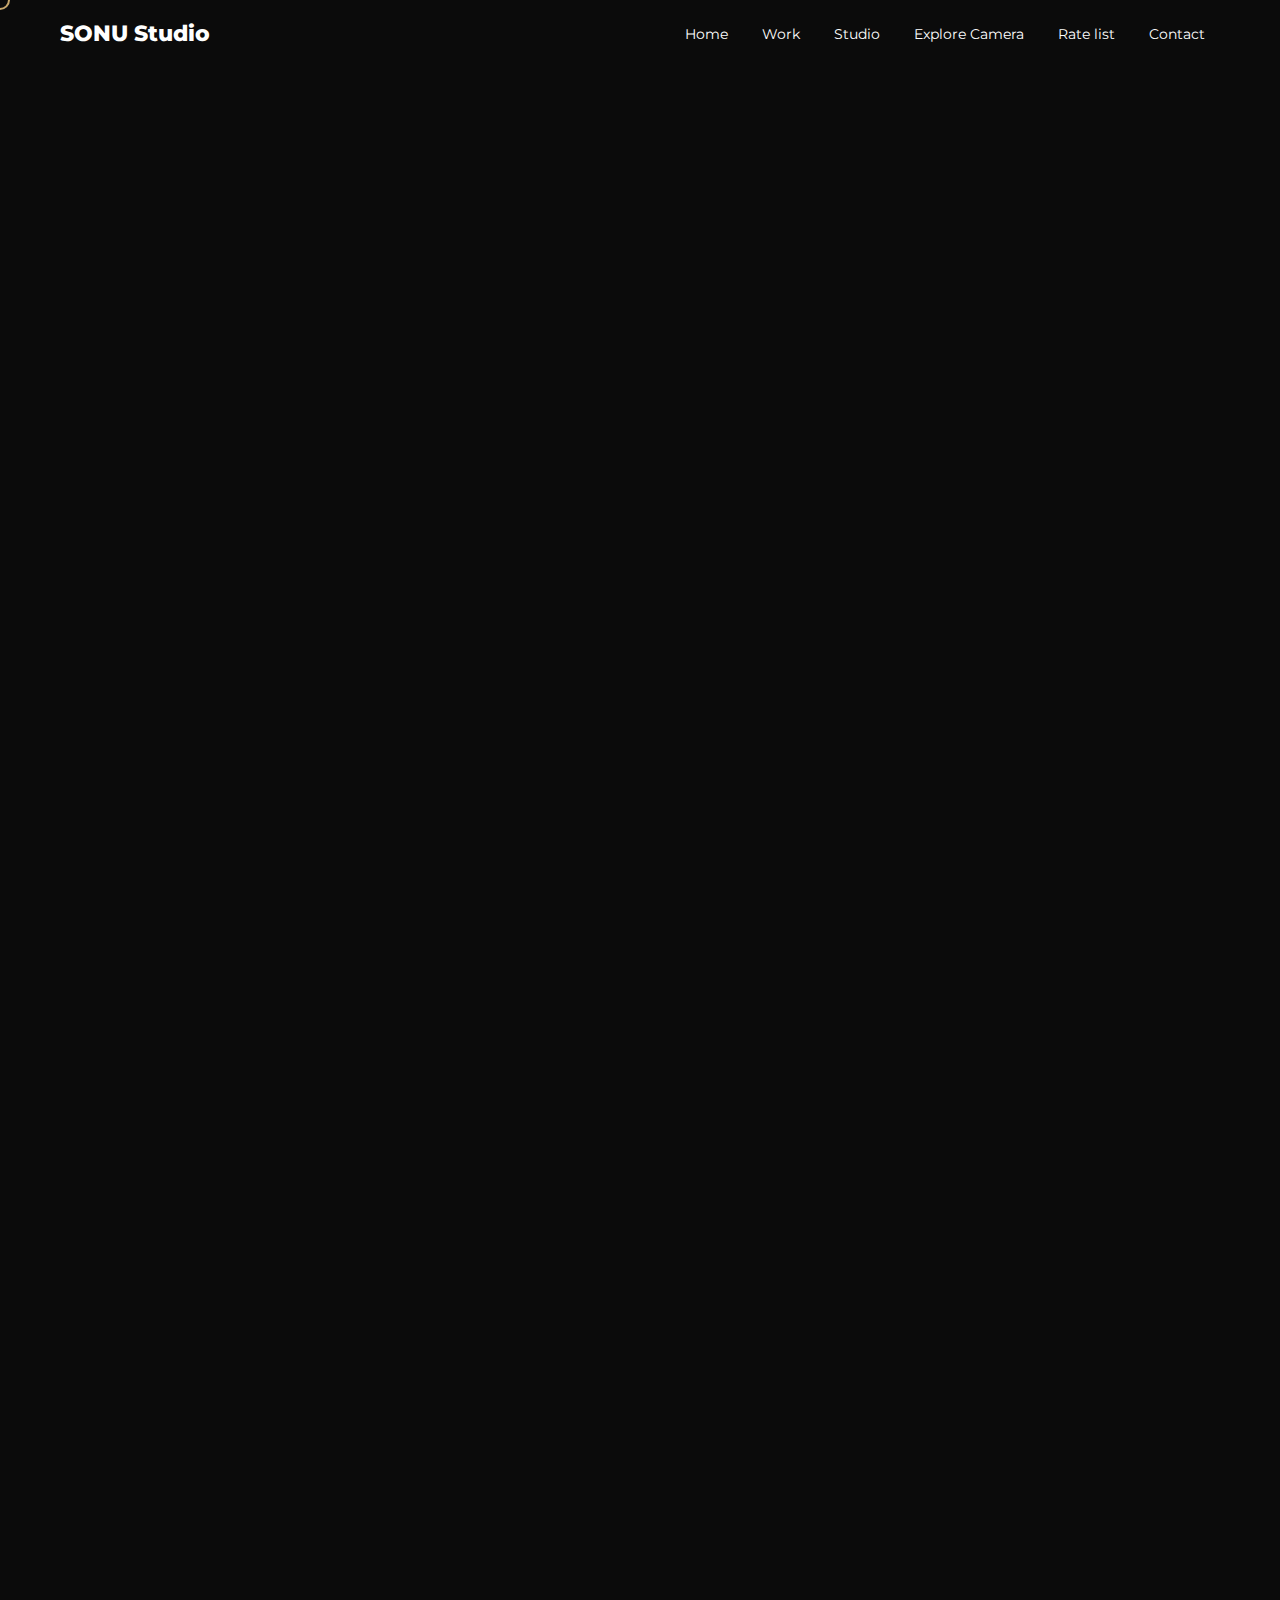
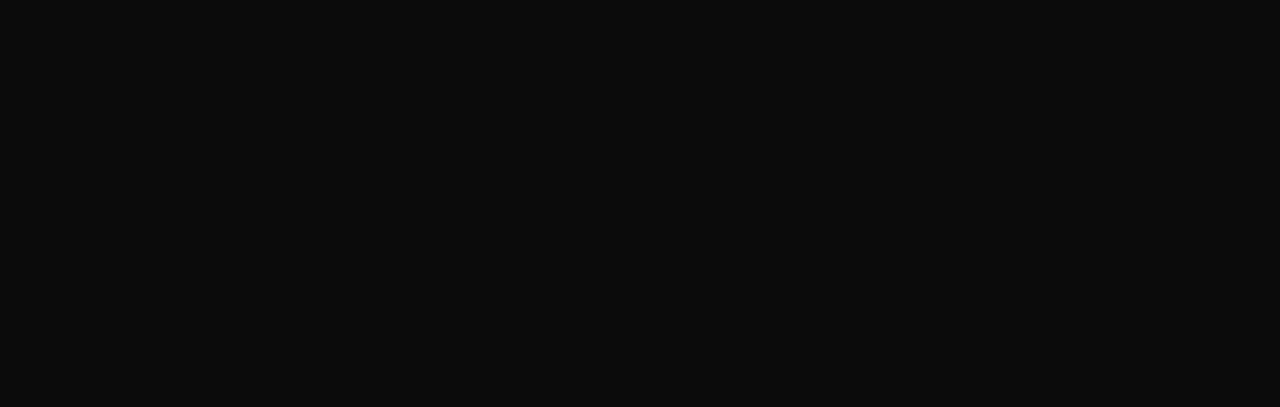
<file: Explore camera.html>
<!DOCTYPE html>
<html lang="en">
<head>
<meta charset="UTF-8">
<title>Explore Camera | SONU Studio</title>
<meta name="viewport" content="width=device-width, initial-scale=1.0">

<link href="https://fonts.googleapis.com/css2?family=Montserrat:wght@400;600;800&display=swap" rel="stylesheet">

<style>
* {
  margin: 0;
  padding: 0;
  box-sizing: border-box;
  font-family: 'Montserrat', sans-serif;
}

body {
  background: #0b0b0b;
  color: #fff;
  cursor: none; /* hide default cursor */
  scroll-behavior: smooth;
}

/* Custom Cursor */
.cursor {
  width: 20px;
  height: 20px;
  border: 2px solid #c7a76c;
  border-radius: 50%;
  position: fixed;
  transform: translate(-50%, -50%);
  pointer-events: none;
  transition: transform 0.15s ease, background 0.2s ease;
  z-index: 9999;
}

.cursor.hover {
  transform: translate(-50%, -50%) scale(2.2);
  background: rgba(199,167,108,0.3);
}

/* Navbar */
.navbar {
  display: flex;
  justify-content: space-between;
  align-items: center;
  padding: 20px 60px;
  position: sticky;
  top: 0;
  background: #0b0b0b;
  z-index: 100;
}

.logo {
  font-weight: 800;
  font-size: 22px;
}

.nav-center a {
  color: #fff;
  text-decoration: none;
  margin: 0 15px;
  font-size: 14px;
  transition: color 0.3s, transform 0.3s, text-shadow 0.3s;
}

.nav-center a:hover {
  color: #c7a76c;
  transform: scale(1.1) rotate(2deg);
  text-shadow: 0 0 10px #c7a76c;
}

/* Hero */
.camera-hero {
  padding: 80px 60px;
  display: grid;
  grid-template-columns: 1fr 1fr;
  gap: 50px;
  align-items: center;
}

.camera-hero h1 {
  font-size: 52px;
  line-height: 1.1;
  opacity: 0;
  transform: translateY(-40px);
  animation: heroText 1s forwards 0.5s;
}

.camera-hero span {
  color: #c7a76c;
}

.camera-hero p {
  margin-top: 20px;
  color: #aaa;
  max-width: 450px;
  opacity: 0;
  transform: translateY(-20px);
  animation: heroText 1s forwards 1s;
}

.camera-hero img {
  width: 100%;
  border-radius: 10px;
  opacity: 0;
  transform: scale(0.95) rotate(-2deg);
  animation: heroImage 1s forwards 1.5s;
  transition: transform 0.3s ease;
}

/* Camera Grid */
.camera-section {
  padding: 80px 60px;
}

.camera-section h2 {
  font-size: 32px;
  margin-bottom: 40px;
  text-align: center;
  opacity: 0;
  transform: translateY(20px);
  animation: fadeIn 1s forwards 0.5s;
}

.camera-grid {
  display: grid;
  grid-template-columns: repeat(auto-fit, minmax(280px, 1fr));
  gap: 30px;
}

.camera-card {
  position: relative;
  overflow: hidden;
  border-radius: 12px;
  background: #111;
  transition: transform 0.5s, box-shadow 0.5s;
  opacity: 0;
  transform: translateY(50px);
}

.camera-card.visible {
  opacity: 1;
  transform: translateY(0);
}

.camera-card:hover {
  transform: scale(1.05);
  box-shadow: 0 15px 50px rgba(199,167,108,0.6);
}

.camera-card img {
  width: 100%;
  height: 220px;
  object-fit: cover;
  transition: transform 0.6s ease, filter 0.5s ease;
}

.camera-card:hover img {
  transform: scale(1.1);
  filter: brightness(1.05);
}

.camera-info {
  position: absolute;
  bottom: 0;
  width: 100%;
  padding: 15px 20px;
  background: linear-gradient(to top, rgba(0,0,0,0.85), transparent);
  opacity: 0;
  transform: translateY(20px);
  transition: transform 0.5s ease, opacity 0.5s ease;
}

.camera-card:hover .camera-info {
  opacity: 1;
  transform: translateY(0);
}

.camera-info h4 {
  font-size: 18px;
  margin-bottom: 5px;
}

.camera-info span {
  font-size: 12px;
  color: #ccc;
  display: block;
}

.camera-info p {
  font-size: 13px;
  color: #aaa;
  margin-top: 3px;
}

.camera-info .price {
  color: #c7a76c;
  font-weight: 600;
  margin-top: 5px;
}

/* Animations */
@keyframes heroText {
  to { opacity: 1; transform: translateY(0); }
}

@keyframes heroImage {
  to { opacity: 1; transform: scale(1) rotate(0); }
}

@keyframes fadeIn {
  to { opacity: 1; transform: translateY(0); }
}

/* Responsive */
@media(max-width: 900px) {
  .camera-hero {
    grid-template-columns: 1fr;
    padding: 60px 30px;
  }
  .camera-section {
    padding: 60px 30px;
  }
  .navbar {
    padding: 15px 30px;
  }
}
</style>
</head>

<body>

<div class="cursor" id="cursor"></div>

<header class="navbar">
  <div class="logo">SONU Studio</div>
  <nav class="nav-center">
    <a href="index.html">Home</a>
    <a href="About.html">Work</a>
    <a href="studio.html">Studio</a>
   <a href="Explore camera.html">Explore Camera</a>
    <a href="Rate list.html">Rate list</a>
    <a href="contact.html">Contact</a>
  </nav>
</header>

<!-- HERO -->
<section class="camera-hero">
  <div>
    <h1>EXPLORE<br><span>CAMERA</span><br>GEAR</h1>
    <p>
      Professional cameras & lenses used to capture cinematic visuals,
      weddings, films, and timeless moments.
    </p>
  </div>
  <img src="dron2.webp" alt="Drone" id="heroImg">
</section>

<!-- CAMERA GRID -->
<section class="camera-section">
  <h2>Our Camera Collection</h2>

  <div class="camera-grid" id="cameraGrid">

    <div class="camera-card">
      <img src="z5.jpg" alt="SONY FX3">
      <div class="camera-info">
        <h4>SONY FX3</h4>
        <span>Cinema Line</span>
        <p>Ultra HD 4K / 120fps, Full-frame Sensor, ISO 80-409600, S-Cinetone</p>
        <p class="price">₹5000</p>
      </div>
    </div>

    <div class="camera-card">
      <img src="sony2.jpg" alt="Canon R5">
      <div class="camera-info">
        <h4>Canon R5</h4>
        <span>Mirrorless</span>
        <p>8K / 30fps, Full Frame, 45MP, Dual Pixel CMOS AF, ISO 100-51200</p>
        <p class="price">₹3500</p>
      </div>
    </div>

    <div class="camera-card">
      <img src="dron88.jpg" alt="DJI Air 3S">
      <div class="camera-info">
        <h4>DJI Air 3S</h4>
        <span>Stabilizer</span>
        <p>Supports up to 4K cameras, 3-axis stabilization, SmoothTrack tech</p>
        <p class="price">₹6000</p>
      </div>
    </div>

    <div class="camera-card">
      <img src="gimble.jpg" alt="Cinematic Lens">
      <div class="camera-info">
        <h4>Cinematic Lens</h4>
        <span>Prime Lens</span>
        <p>Full Frame, f1.4 Aperture, 50mm focal length, Ultra sharp</p>
        <p class="price">₹5000</p>
      </div>
    </div>

    <div class="camera-card">
      <img src="all claction.webp" alt="DJI Ronin">
      <div class="camera-info">
        <h4>DJI Ronin</h4>
        <span>Stabilizer</span>
        <p>Supports up to 6K cameras, Lightweight, Brushless motors, 3-axis</p>
        <p class="price">₹30,000</p>
      </div>
    </div>

    <div class="camera-card">
      <img src="all claction2.webp" alt="DJI Ronin 2">
      <div class="camera-info">
        <h4>DJI Ronin 2</h4>
        <span>Stabilizer</span>
        <p>Lightweight & Portable, 3-axis stabilization, Quick setup</p>
        <p class="price">₹50,000</p>
      </div>
    </div>

    <div class="camera-card">
      <img src="booth3.jpg" alt="Photo Booth">
      <div class="camera-info">
        <h4>Photo Booth</h4>
        <span>Booth Camera</span>
        <p>HD resolution, Event-ready, Instant photo printing, Easy setup</p>
        <p class="price">₹10,000</p>
      </div>
    </div>

    <div class="camera-card">
      <img src="gim4.jpg" alt="Gimbal Lens">
      <div class="camera-info">
        <h4>Gimbal Lens</h4>
        <span>Stabilizer Lens</span>
        <p>Full Frame, 24-70mm focal range, Supports handheld gimbals</p>
        <p class="price">₹7000</p>
      </div>
    </div>
<div class="camera-card">
  <img src="zs2.jpg" alt="Nikon Z5 II Camera">
  <div class="camera-info">
    <h4>Nikon Z5 II</h4>
    <span>Stabilizer Lens</span>
    <p>Full Frame, 24-70mm focal range, Supports handheld gimbals</p>
    <p><strong>Camera Quality:</strong></p>
    <ul>
      <li>24.3 MP Full-frame BSI CMOS sensor – excellent low-light performance</li>
      <li>ISO 100–51,200 – flexible for day & night shoots</li>
      <li>273-point Hybrid Autofocus with Eye Detection</li>
      <li>4K UHD video at 30fps, Full HD at 120fps</li>
      <li>5-axis in-body image stabilization – smooth handheld shots</li>
      <li>Weather-sealed build – suitable for outdoor shooting</li>
    </ul>
    <p class="price">₹7000</p>
  </div>
</div>
 <div class="camera-card">
  <img src="sony m4.webp" alt="Sony M4 Camera">
  <div class="camera-info">
    <h4>Sony M4</h4>
    <span>Stabilizer Lens</span>
    <p>Full Frame, 24-70mm focal range, Supports handheld gimbals</p>
    <p><strong>Camera Quality:</strong></p>
     <p class="price">₹3500</p>
  </div>
</div>
 <div class="camera-card">
      <img src="live setup.webp" alt="live setup.webp">
      <div class="camera-info">
        <h4>live setup.webp</h4>
        <span>Stabilizer Lens</span>
        <p>Full Frame, 24-70mm focal range, Supports handheld gimbals</p>
        <p class="price">₹10,000</p>
      </div>
    </div>
    <div class="camera-card">
  <img src="booth.jpg" alt="Portable Selfie Booth">
  <div class="camera-info">
    <h4>Portable Selfie Booth</h4>
    <span>Event & Party Photo Booth</span>
    <p>This portable selfie/photo booth is ideal for weddings, birthdays, corporate and social events.</p>
    
    <p><strong>Camera & Quality Features (2026):</strong></p>
    
    
    <p class="price">Approx. Price: ₹15,000 (booth only)</p>
  </div>
</div>

  </div>
</section>

<script>
// Custom Cursor
const cursor = document.getElementById('cursor');
document.addEventListener('mousemove', e => {
  cursor.style.left = e.clientX + 'px';
  cursor.style.top = e.clientY + 'px';
});

// Hover effect on cards and links
document.querySelectorAll('.camera-card, .nav-center a').forEach(el => {
  el.addEventListener('mouseenter', () => cursor.classList.add('hover'));
  el.addEventListener('mouseleave', () => cursor.classList.remove('hover'));
});

// Scroll reveal for cards
const cards = document.querySelectorAll('.camera-card');
function revealCards() {
  const windowBottom = window.innerHeight;
  cards.forEach(card => {
    const cardTop = card.getBoundingClientRect().top;
    if(cardTop < windowBottom - 50) {
      card.classList.add('visible');
    }
  });
}
window.addEventListener('scroll', revealCards);
window.addEventListener('load', revealCards);
</script>

</body>
</html>
</file>
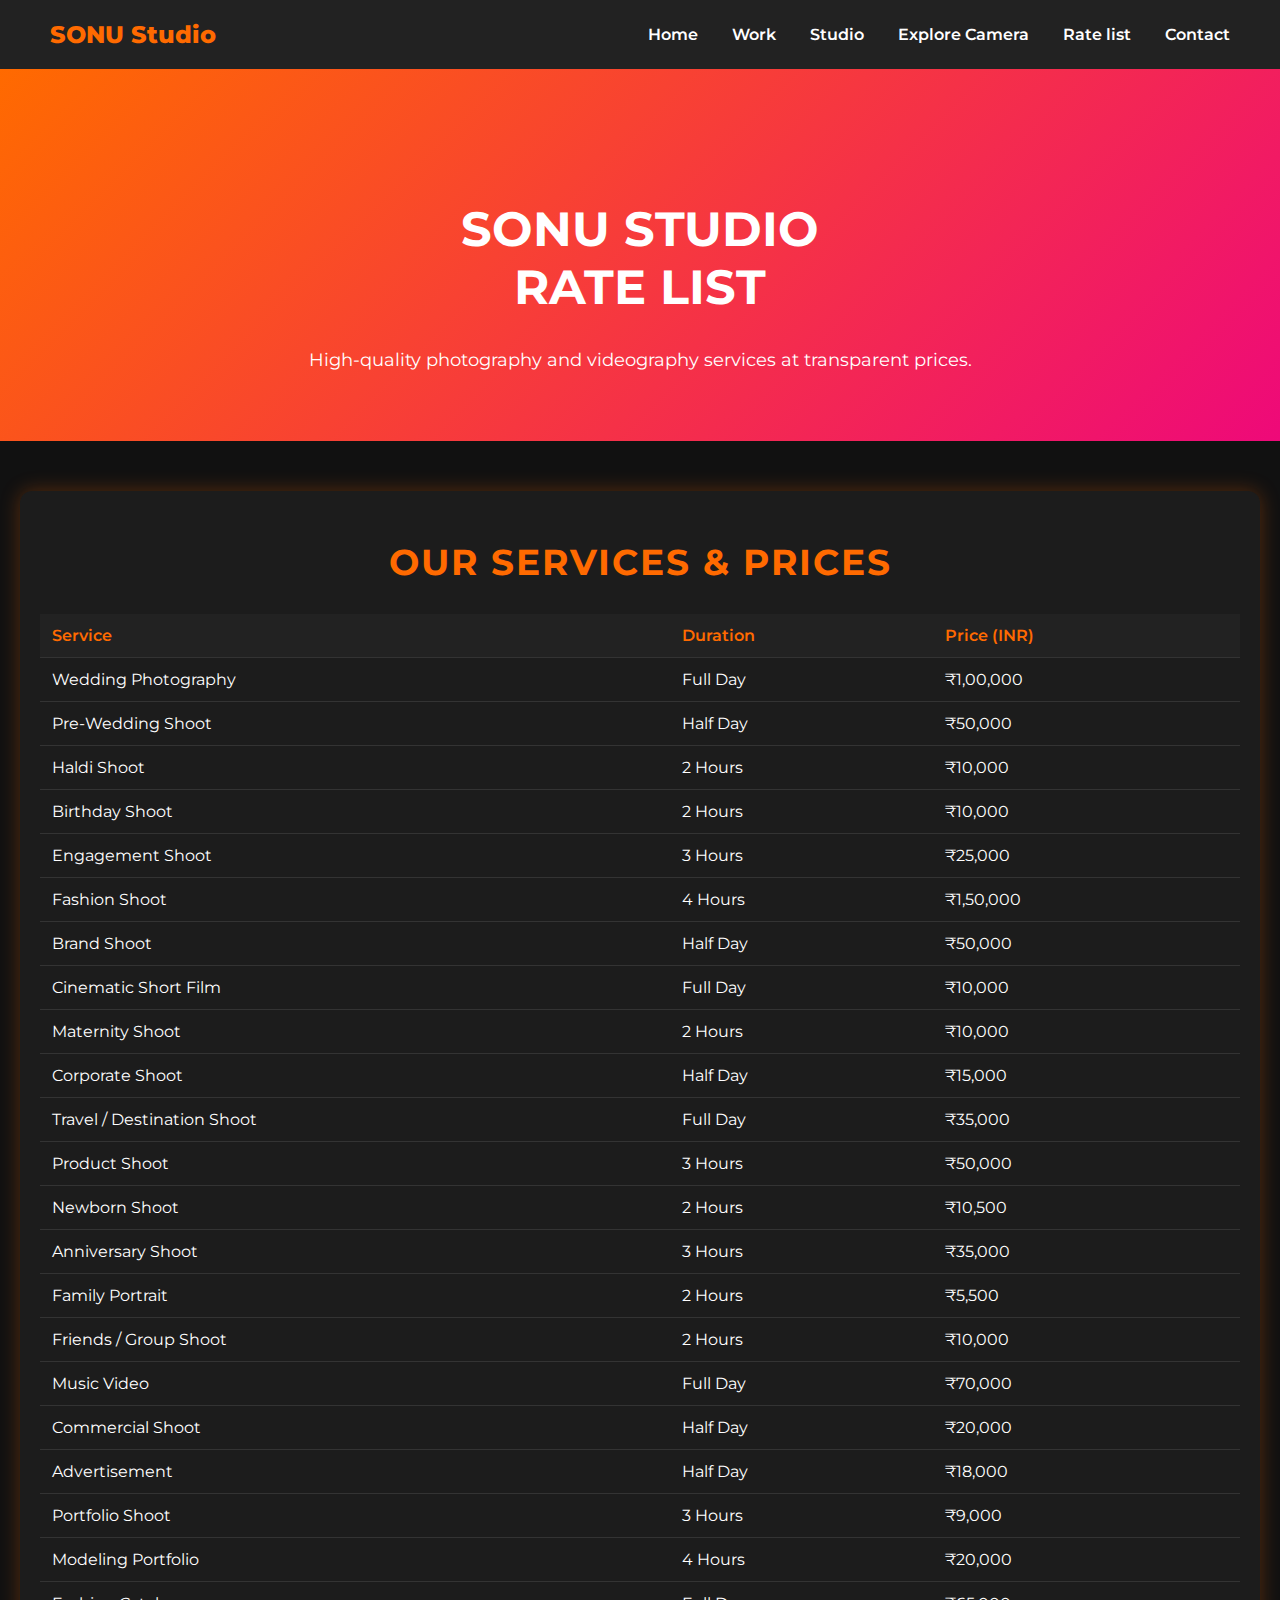
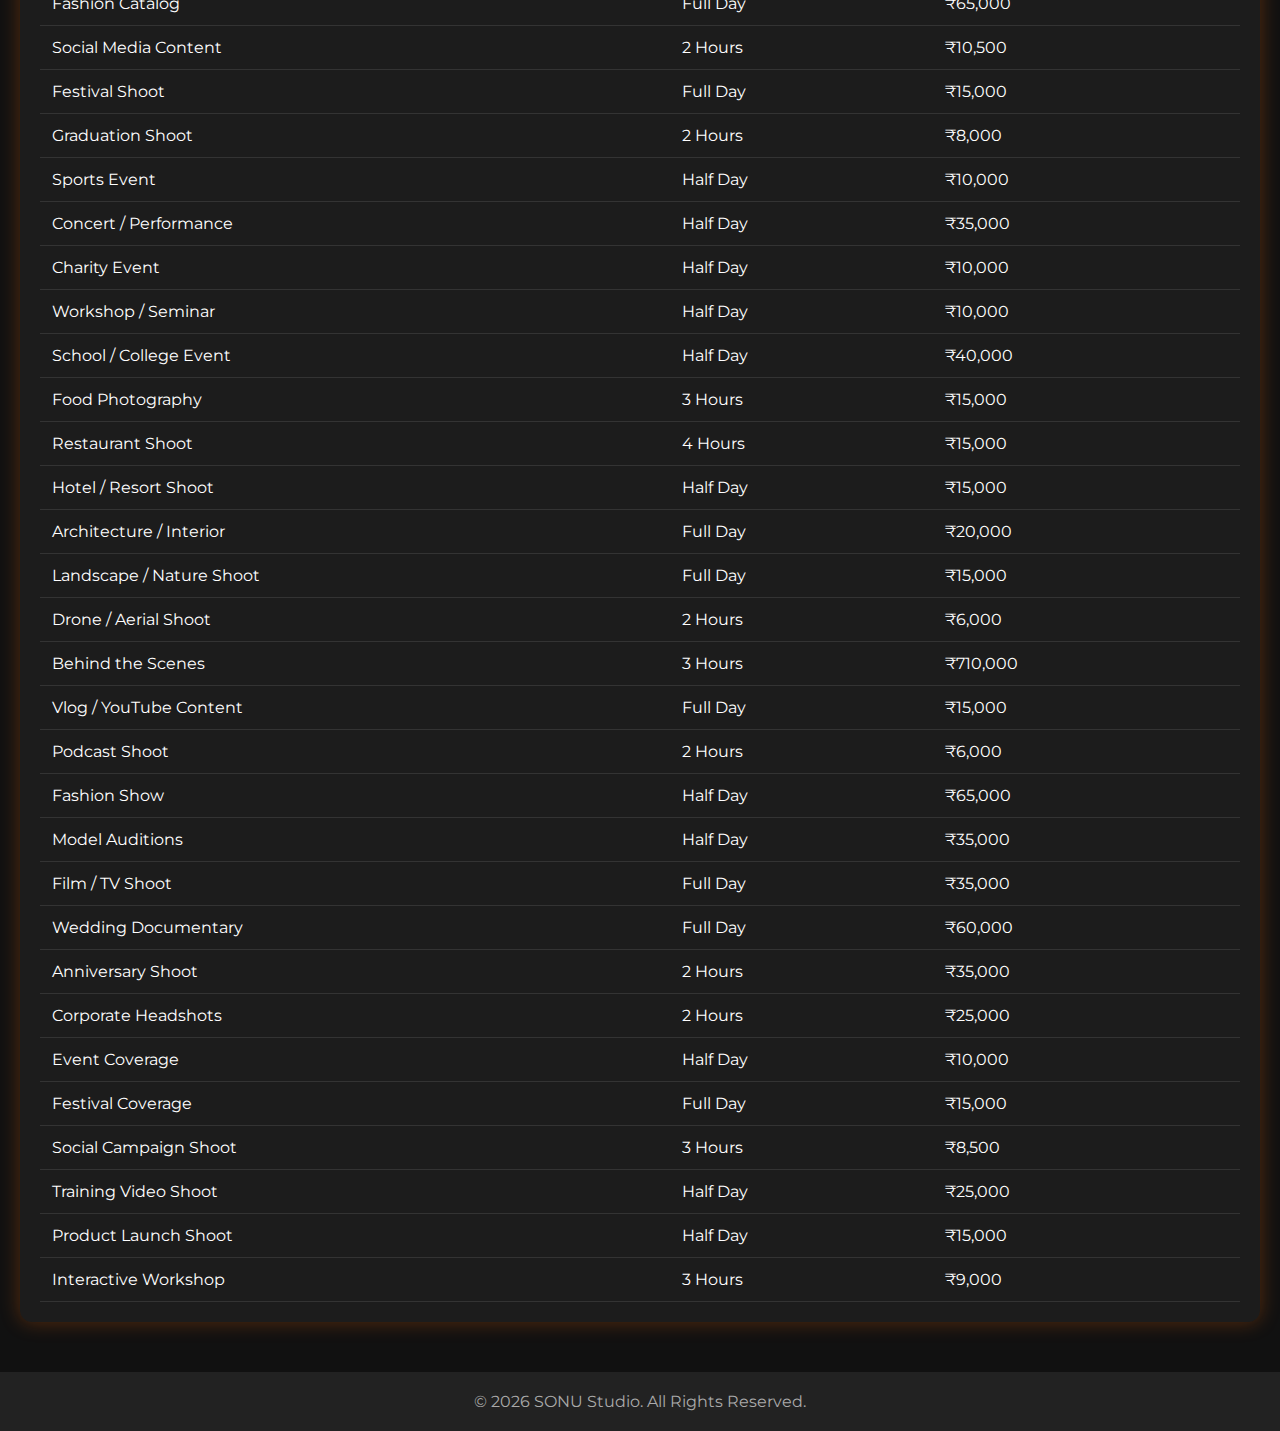
<file: Rate list.html>
<!DOCTYPE html>
<html lang="en">
<head>
<meta charset="UTF-8">
<title>SONU Studio | Rate List</title>
<meta name="viewport" content="width=device-width, initial-scale=1.0"> 
<style>
  @import url('https://fonts.googleapis.com/css2?family=Montserrat:wght@400;600;800&display=swap');

  /* Custom cursor for the whole page */
  body {
    font-family: 'Montserrat', sans-serif;
    margin: 0;
    padding: 0;
    background: #111;
    color: #fff;
    cursor: url('https://cdn-icons-png.flaticon.com/512/32/32195.png'), auto; /* Custom cursor */
  }

  /* Navbar */
  header.navbar {
    display: flex;
    justify-content: space-between;
    align-items: center;
    padding: 20px 50px;
    background: #222;
    position: sticky;
    top: 0;
    z-index: 100;
  }
  header.navbar .logo {
    font-size: 24px;
    font-weight: 800;
    color: #ff6a00;
  }
  nav.nav-center a {
    color: #fff;
    margin-left: 30px;
    text-decoration: none;
    font-weight: 600;
    transition: 0.3s;
  }
  nav.nav-center a:hover {
    color: #ff6a00;
  }

  /* Hero Section */
  section.hero {
    display: flex;
    justify-content: center;
    align-items: center;
    padding: 100px 20px 50px;
    text-align: center;
    background: linear-gradient(135deg, #ff6a00, #ee0979);
  }
  section.hero h1 {
    font-size: 48px;
    line-height: 1.2;
    animation: fadeInUp 1s ease forwards;
  }
  section.hero h1 span {
    color: #fff;
  }
  section.hero p {
    font-size: 18px;
    margin: 20px 0;
    animation: fadeInUp 1.3s ease forwards;
  }

  /* Rate List Table */
  section.rates {
    max-width: 1200px;
    margin: 50px auto;
    padding: 20px;
    background: #1c1c1c;
    border-radius: 12px;
    box-shadow: 0 0 20px rgba(255,106,0,0.3);
    animation: fadeIn 1.5s ease forwards;
  }
  section.rates h2 {
    text-align: center;
    font-size: 36px;
    margin-bottom: 30px;
    color: #ff6a00;
    text-transform: uppercase;
    letter-spacing: 2px;
  }
  table {
    width: 100%;
    border-collapse: collapse;
    font-size: 16px;
  }
  table th, table td {
    padding: 12px;
    text-align: left;
    border-bottom: 1px solid #333;
    transition: 0.3s;
  }
  table th {
    color: #ff6a00;
    font-weight: 600;
    background: #222;
  }
  table tr:hover td {
    background: #333;
    transform: scale(1.02);
  }

  /* Footer */
  footer {
    text-align: center;
    padding: 20px;
    background: #222;
    color: #aaa;
    margin-top: 50px;
  }

  /* Animations */
  @keyframes fadeIn {
    0% {opacity: 0;}
    100% {opacity: 1;}
  }
  @keyframes fadeInUp {
    0% {opacity: 0; transform: translateY(20px);}
    100% {opacity: 1; transform: translateY(0);}
  }

  /* Responsive */
  @media(max-width:768px) {
    section.hero h1 {font-size: 36px;}
    table {font-size: 14px;}
    nav.nav-center a {margin-left: 15px;}
  }
</style>
</head>
<body>

<header class="navbar">
  <div class="logo">SONU Studio</div>
  <nav class="nav-center">
    <a href="index.html">Home</a>
    <a href="About.html">Work</a>
    <a href="studio.html">Studio</a>
    <a href="Explore camera.html">Explore Camera</a>
    <a href="Rate list.html">Rate list</a>
    <a href="contact.html">Contact</a>
  </nav>
</header>

<section class="hero">
  <div class="hero-left">
    <h1>SONU STUDIO<br><span>RATE LIST</span></h1>
    <p>High-quality photography and videography services at transparent prices.</p>
  </div>
</section>

<section class="rates">
  <h2>Our Services & Prices</h2>
  <table>
    <thead>
      <tr>
        <th>Service</th>
        <th>Duration</th>
        <th>Price (INR)</th>
      </tr>
    </thead>
    <tbody>
      <tr><td>Wedding Photography</td><td>Full Day</td><td>₹1,00,000</td></tr>
      <tr><td>Pre-Wedding Shoot</td><td>Half Day</td><td>₹50,000</td></tr>
      <tr><td>Haldi Shoot</td><td>2 Hours</td><td>₹10,000</td></tr>
      <tr><td>Birthday Shoot</td><td>2 Hours</td><td>₹10,000</td></tr>
      <tr><td>Engagement Shoot</td><td>3 Hours</td><td>₹25,000</td></tr>
      <tr><td>Fashion Shoot</td><td>4 Hours</td><td>₹1,50,000</td></tr>
      <tr><td>Brand Shoot</td><td>Half Day</td><td>₹50,000</td></tr>
      <tr><td>Cinematic Short Film</td><td>Full Day</td><td>₹10,000</td></tr>
      <tr><td>Maternity Shoot</td><td>2 Hours</td><td>₹10,000</td></tr>
      <tr><td>Corporate Shoot</td><td>Half Day</td><td>₹15,000</td></tr>
      <tr><td>Travel / Destination Shoot</td><td>Full Day</td><td>₹35,000</td></tr>
      <tr><td>Product Shoot</td><td>3 Hours</td><td>₹50,000</td></tr>
      <tr><td>Newborn Shoot</td><td>2 Hours</td><td>₹10,500</td></tr>
      <tr><td>Anniversary Shoot</td><td>3 Hours</td><td>₹35,000</td></tr>
      <tr><td>Family Portrait</td><td>2 Hours</td><td>₹5,500</td></tr>
      <tr><td>Friends / Group Shoot</td><td>2 Hours</td><td>₹10,000</td></tr>
      <tr><td>Music Video</td><td>Full Day</td><td>₹70,000</td></tr>
      <tr><td>Commercial Shoot</td><td>Half Day</td><td>₹20,000</td></tr>
      <tr><td>Advertisement</td><td>Half Day</td><td>₹18,000</td></tr>
      <tr><td>Portfolio Shoot</td><td>3 Hours</td><td>₹9,000</td></tr>
      <tr><td>Modeling Portfolio</td><td>4 Hours</td><td>₹20,000</td></tr>
      <tr><td>Fashion Catalog</td><td>Full Day</td><td>₹65,000</td></tr>
      <tr><td>Social Media Content</td><td>2 Hours</td><td>₹10,500</td></tr>
      <tr><td>Festival Shoot</td><td>Full Day</td><td>₹15,000</td></tr>
      <tr><td>Graduation Shoot</td><td>2 Hours</td><td>₹8,000</td></tr>
      <tr><td>Sports Event</td><td>Half Day</td><td>₹10,000</td></tr>
      <tr><td>Concert / Performance</td><td>Half Day</td><td>₹35,000</td></tr>
      <tr><td>Charity Event</td><td>Half Day</td><td>₹10,000</td></tr>
      <tr><td>Workshop / Seminar</td><td>Half Day</td><td>₹10,000</td></tr>
      <tr><td>School / College Event</td><td>Half Day</td><td>₹40,000</td></tr>
      <tr><td>Food Photography</td><td>3 Hours</td><td>₹15,000</td></tr>
      <tr><td>Restaurant Shoot</td><td>4 Hours</td><td>₹15,000</td></tr>
      <tr><td>Hotel / Resort Shoot</td><td>Half Day</td><td>₹15,000</td></tr>
      <tr><td>Architecture / Interior</td><td>Full Day</td><td>₹20,000</td></tr>
      <tr><td>Landscape / Nature Shoot</td><td>Full Day</td><td>₹15,000</td></tr>
      <tr><td>Drone / Aerial Shoot</td><td>2 Hours</td><td>₹6,000</td></tr>
      <tr><td>Behind the Scenes</td><td>3 Hours</td><td>₹710,000</td></tr>
      <tr><td>Vlog / YouTube Content</td><td>Full Day</td><td>₹15,000</td></tr>
      <tr><td>Podcast Shoot</td><td>2 Hours</td><td>₹6,000</td></tr>
      <tr><td>Fashion Show</td><td>Half Day</td><td>₹65,000</td></tr>
      <tr><td>Model Auditions</td><td>Half Day</td><td>₹35,000</td></tr>
      <tr><td>Film / TV Shoot</td><td>Full Day</td><td>₹35,000</td></tr>
      <tr><td>Wedding Documentary</td><td>Full Day</td><td>₹60,000</td></tr>
      <tr><td>Anniversary Shoot</td><td>2 Hours</td><td>₹35,000</td></tr>
      <tr><td>Corporate Headshots</td><td>2 Hours</td><td>₹25,000</td></tr>
      <tr><td>Event Coverage</td><td>Half Day</td><td>₹10,000</td></tr>
      <tr><td>Festival Coverage</td><td>Full Day</td><td>₹15,000</td></tr>
      <tr><td>Social Campaign Shoot</td><td>3 Hours</td><td>₹8,500</td></tr>
      <tr><td>Training Video Shoot</td><td>Half Day</td><td>₹25,000</td></tr>
      <tr><td>Product Launch Shoot</td><td>Half Day</td><td>₹15,000</td></tr>
      <tr><td>Interactive Workshop</td><td>3 Hours</td><td>₹9,000</td></tr>
    </tbody>
  </table>
</section>

<footer>
  &copy; 2026 SONU Studio. All Rights Reserved.
</footer>

</body>
</html>
</file>
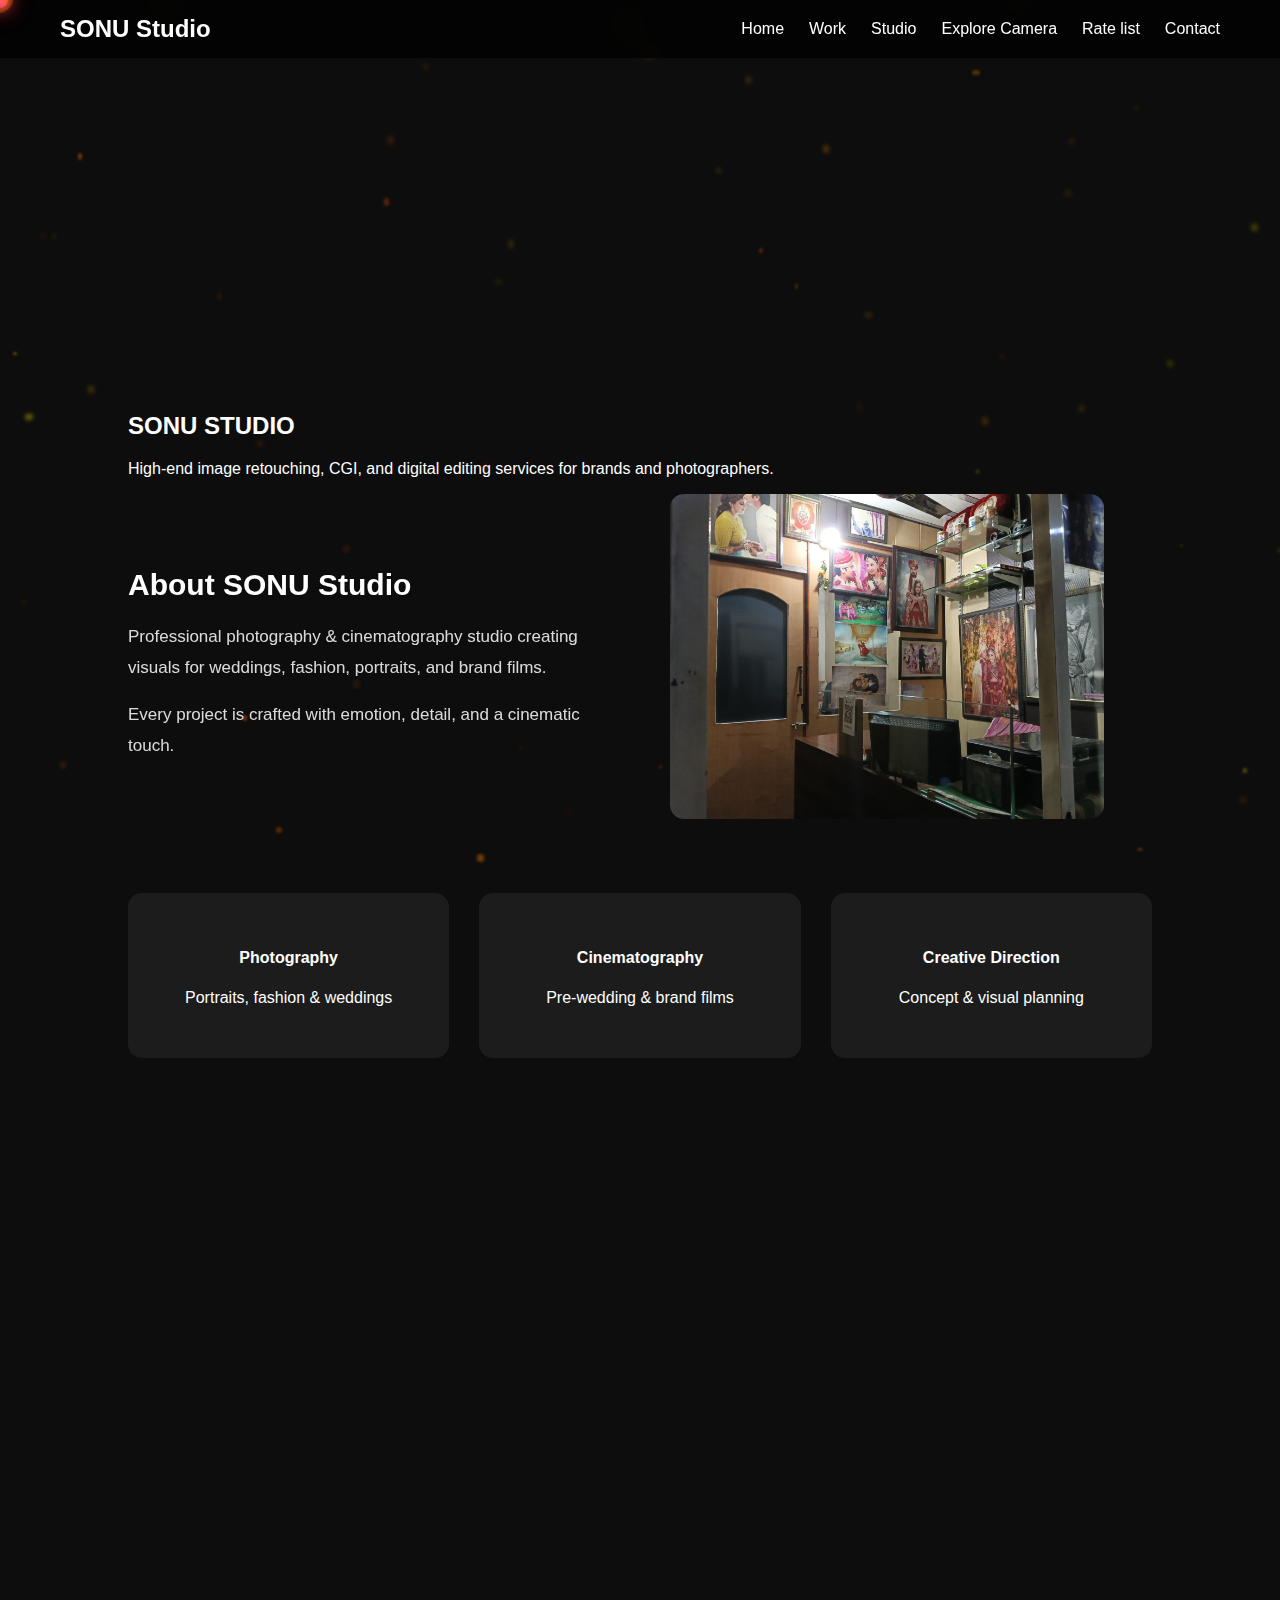
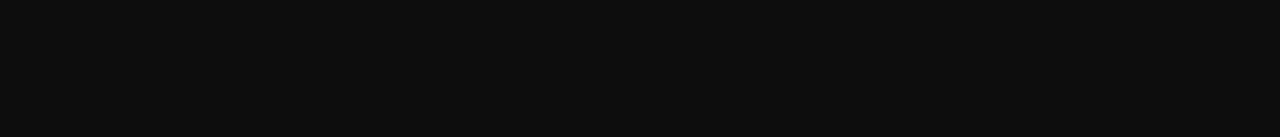
<file: studio.html>
<!DOCTYPE html>
<html lang="en">
<head>
<meta charset="UTF-8">
<title>SONU Studio</title>
<meta name="viewport" content="width=device-width, initial-scale=1.0">

<style>
/* ---------- BASIC ---------- */
body {
  margin: 0;
  padding: 0;
  font-family: 'Poppins', sans-serif;
  background: #0d0d0d;
  color: #fff;
  overflow-x: hidden;
  cursor: none;
}

/* ---------- MODERN CURSOR ---------- */
.cursor, .cursor-trail {
  position: fixed;
  top:0; left:0;
  border-radius:50%;
  pointer-events:none;
  z-index:9999;
  transform: translate(-50%,-50%);
  transition: transform 0.1s ease-out, width 0.2s ease, height 0.2s ease;
}
.cursor {
  width:16px;
  height:16px;
  background: conic-gradient(#ff6a00,#ee0979,#ff6a00);
  box-shadow: 0 0 15px #ff6a00,0 0 25px #ee0979;
}
.cursor.hover {
  width:60px;
  height:60px;
  background: rgba(255,106,0,0.15);
  box-shadow: 0 0 50px rgba(255,106,0,0.4),0 0 80px rgba(238,9,121,0.3);
}
.cursor-trail {
  width:25px; height:25px;
  background: radial-gradient(circle,#ff6a00,transparent);
  mix-blend-mode: lighten;
  animation: trailMove 1.2s linear infinite alternate;
}
@keyframes trailMove {
  0%{transform: scale(1) rotate(0deg);}
  50%{transform: scale(1.5) rotate(180deg);}
  100%{transform: scale(1) rotate(360deg);}
}

/* ---------- NAVBAR ---------- */
.navbar {
  position: fixed;
  top:0; left:0;
  width:100%;
  display:flex;
  justify-content: space-between;
  align-items: center;
  padding:15px 60px;
  background: rgba(0,0,0,0.7);
  backdrop-filter: blur(12px);
  z-index: 999;
  box-sizing: border-box;
  flex-wrap: wrap;
}
.nav-left .logo {
  font-weight: bold;
  font-size: 24px;
  color:#fff;
}
.nav-right {
  display:flex;
  gap:25px;
  flex-wrap: wrap;
  align-items: center;
}
.nav-right a {
  text-decoration:none;
  color:#fff;
  font-weight:500;
  white-space: nowrap;
  transition: color 0.3s, transform 0.3s;
}
.nav-right a:hover {
  color:#ff6a00;
  transform: scale(1.2) rotate(-5deg);
}

/* ---------- BRAND ANIMATION ---------- */
.brand {
  text-align:center;
  padding:100px 0;
  font-size:80px;
  font-weight:bold;
  letter-spacing:15px;
  color:#fff;
  text-transform: uppercase;
  opacity:0;
  transform: translateY(-80px);
  transition: all 1s ease;
  display:flex;
  justify-content:center;
  flex-wrap: wrap;
  gap:10px;
}
.brand.show {opacity:1; transform: translateY(0);}
.brand span {
  display:inline-block;
  opacity:0;
  color:#ff6a00;
  animation: neonBounce 1s forwards, neonFlicker 2s infinite alternate;
  text-shadow: 0 0 10px #ff6a00, 0 0 20px #ee0979, 0 0 30px #ff6a00;
}
@keyframes neonBounce {
  0% {opacity:0; transform: translateY(50px) scale(0.5);}
  50% {opacity:1; transform: translateY(-15px) scale(1.2);}
  100% {opacity:1; transform: translateY(0) scale(1);}
}
@keyframes neonFlicker {
  0%,100% {text-shadow: 0 0 10px #ff6a00, 0 0 20px #ee0979, 0 0 30px #ff6a00;}
  25% {text-shadow: 0 0 20px #ff6a00, 0 0 25px #ee0979, 0 0 35px #ff6a00;}
  50% {text-shadow: 0 0 5px #ff6a00, 0 0 10px #ee0979, 0 0 15px #ff6a00;}
  75% {text-shadow: 0 0 15px #ff6a00, 0 0 25px #ee0979, 0 0 40px #ff6a00;}
}

/* ---------- STUDIO ---------- */
.studio {
  padding:100px 10%;
  position:relative;
  overflow:hidden;
}
.studio::before {
  content:normal;
  position:absolute;
  top:-50%; left:-50%;
  width:200%; height:200%;
  background: radial-gradient(circle, rgba(255,106,0,0.05) 0%, transparent 70%);
  animation: rotateBG 120s linear infinite;
  z-index:0;
}
@keyframes rotateBG {0%{transform: rotate(0deg);}100%{transform: rotate(360deg);}}

/* ---------- CONTENT ---------- */
.studio-content {
  display:flex;
  gap:60px;
  align-items:center;
  margin-bottom:70px;
  flex-wrap:wrap;
}
.studio-text, .studio-media {
  opacity:0; transform:translateY(50px) rotateX(15deg);
  transition: all 1s cubic-bezier(0.68,-0.55,0.27,1.55);
}
.studio-text.show, .studio-media.show {opacity:1; transform:translateY(0) rotateX(0);}
.studio-text{flex:1;}
.studio-text h3{font-size:30px;margin-bottom:20px;}
.studio-text p{line-height:1.8; opacity:0.85; font-size:17px;}
.studio-media{flex:1; perspective:900px;}
.studio-media img {
  width:90%; border-radius:14px;
  transition: transform 0.8s ease, box-shadow 0.8s ease;
}
.studio-media img:hover {
  transform: scale(1.2) rotateY(12deg) rotateX(8deg);
  box-shadow:0 10px 10px rgba(255,106,0,0.6);

}

/* ---------- SERVICES ---------- */
.studio-services {
  display:grid;
  grid-template-columns:repeat(auto-fit,minmax(220px,1fr));
  gap:30px;
  margin-bottom:80px;
}
.service-box {
  background:#1c1c1c;
  padding:35px;
  border-radius:14px;
  text-align:center;
  opacity:0; transform:translateY(50px) scale(0.8);
  transition: all 0.8s cubic-bezier(0.68,-0.55,0.27,1.55);
}
.service-box.show {opacity:1; transform:translateY(0) scale(1);}
.service-box:hover {
  transform: scale(1.2) translateY(-12px) rotate(-3deg);
  box-shadow:0 20px 80px rgba(255,106,0,0.6);
  border:2px solid #ff6a00;
  animation: shine 1s infinite;
}
@keyframes shine {
  0% {box-shadow:0 20px 80px rgba(255,106,0,0.6);}
  50% {box-shadow:0 25px 100px rgba(255,106,0,0.8);}
  100% {box-shadow:0 20px 80px rgba(255,106,0,0.6);}
}

/* ---------- LOCATION ---------- */
.studio-location {
  text-align:center; opacity:0; transform:translateY(50px);
  transition:all 1s ease;
}
.studio-location.show {opacity:1; transform:translateY(0);}
.studio-location h3{font-size:26px; margin-bottom:12px;}
.studio-location p{opacity:0.7; margin-bottom:30px;}
.studio-location iframe {width:100%; height:400px; border:none; border-radius:12px; transition: transform 0.5s;}
.studio-location iframe:hover {transform: scale(1.05);}

/* ---------- FLOATING PARTICLES ---------- */
.particle {
  position:absolute;
  border-radius:50%;
  pointer-events:none;
  animation: floatParticle linear infinite;
  opacity:0.6;
}
@keyframes floatParticle {
  0%{transform:translateY(0) translateX(0);}
  100%{transform:translateY(-1200px) translateX(300px);}
}

/* ---------- PARALLAX ---------- */
[data-parallax] {transform: translateY(0px); transition: transform 0.3s ease-out;}

/* ---------- RESPONSIVE ---------- */
@media(max-width:1024px){
  .navbar{padding:15px 30px;}
  .nav-right{gap:15px;}
}
@media(max-width:768px){
  .studio-content{flex-direction:column;}
  .nav-right{flex-direction:column; gap:10px; margin-top:10px;}
  .brand{font-size:50px; letter-spacing:8px;}
}
</style>
</head>
<body>

<div class="cursor"></div>
<div class="cursor-trail"></div>

<header class="navbar">
  <div class="nav-left"><span class="logo">SONU Studio</span></div>
  <nav class="nav-right">
    <a href="index.html">Home</a>
    <a href="About.html">Work</a>
    <a href="studio.html">Studio</a>
 <a href="Explore camera.html">Explore Camera</a>
      <a href="Rate list.html">Rate list</a>
    <a href="contact.html">Contact</a>

  </nav>
</header>

<div class="brand">
  <span>S</span><span>O</span><span>N</span><span>U</span> 
  <span>S</span><span>T</span><span>U</span><span>D</span><span>I</span><span>O</span>
</div>

<section class="studio" id="studio">
  <div class="studio-header" data-parallax="0.5">
    <h2>
      <span>S</span><span>O</span><span>N</span><span>U</span> 
      <span>S</span><span>T</span><span>U</span><span>D</span><span>I</span><span>O</span>
    </h2>
    <p>High-end image retouching, CGI, and digital editing services for brands and photographers.</p>
  </div>

  <div class="studio-content">
    <div class="studio-text" data-parallax="0.3">
      <h3>About SONU Studio</h3>
      <p>Professional photography & cinematography studio creating visuals for weddings, fashion, portraits, and brand films.</p>
      <p>Every project is crafted with emotion, detail, and a cinematic touch.</p>
    </div>
    <div class="studio-media" data-parallax="0.4">
      <img src="shop2.jpg" alt="Studio Image">
    </div>
  </div>

  <div class="studio-services">
    <div class="service-box" data-parallax="0.2"><h4>Photography</h4><p>Portraits, fashion & weddings</p></div>
    <div class="service-box" data-parallax="0.2"><h4>Cinematography</h4><p>Pre-wedding & brand films</p></div>
    <div class="service-box" data-parallax="0.2"><h4>Creative Direction</h4><p>Concept & visual planning</p></div>
  </div>

  <div class="studio-location" data-parallax="0.1">
    <h3>Studio Location</h3>
    <p>Mahrian, Punjab · Ambala to Ganaur Road</p>
    <iframe src="https://www.google.com/maps?q=Ambala+Ganaur+Road,+Mahrian,+Punjab,+India&hl=en&z=15&output=embed" loading="lazy"></iframe>
  </div>
</section>

<script>
// ---------- CURSOR ----------
const cursor = document.querySelector('.cursor');
const trail = document.querySelector('.cursor-trail');
document.addEventListener('mousemove', e=>{
  cursor.style.top = e.clientY+'px';
  cursor.style.left = e.clientX+'px';
  trail.style.top = e.clientY+'px';
  trail.style.left = e.clientX+'px';
});
document.querySelectorAll('a, .service-box, .studio-media img').forEach(el=>{
  el.addEventListener('mouseenter', ()=>cursor.classList.add('hover'));
  el.addEventListener('mouseleave', ()=>cursor.classList.remove('hover'));
});

// ---------- SHOW NAVBAR & BRAND ----------
window.addEventListener('load', ()=>{
  document.querySelector('.navbar').classList.add('show');
  document.querySelector('.brand').classList.add('show');
});

// ---------- SCROLL ANIMATION ----------
const observer = new IntersectionObserver(entries=>{
  entries.forEach(entry=>{
    if(entry.isIntersecting){entry.target.classList.add('show');}
  });
},{threshold:0.2});
document.querySelectorAll('.studio-header, .studio-text, .studio-media, .service-box, .studio-location')
  .forEach(el=>observer.observe(el));

// ---------- LETTER ANIMATION ----------
const letters = document.querySelectorAll('.studio-header h2 span, .brand span');
letters.forEach((letter, idx)=>{
  letter.style.animationDelay=(idx*0.1)+'s';
});

// ---------- FLOATING PARTICLES ----------
for(let i=0;i<60;i++){
  let particle=document.createElement('div');
  particle.className='particle';
  particle.style.left=Math.random()*100+'%';
  particle.style.top=Math.random()*100+'%';
  particle.style.width=2+Math.random()*6+'px';
  particle.style.height=2+Math.random()*6+'px';
  particle.style.background=`rgba(255,${50+Math.random()*205},0,${0.2+Math.random()*0.5})`;
  particle.style.animationDuration=6+Math.random()*12+'s';
  particle.style.filter=`blur(${1+Math.random()*2}px)`;
  document.body.appendChild(particle);
}

// ---------- PARALLAX ----------
window.addEventListener('scroll', ()=>{
  document.querySelectorAll('[data-parallax]').forEach(el=>{
    const speed = el.getAttribute('data-parallax');
    const offset = window.scrollY * speed;
    el.style.transform = `translateY(${offset}px)`;
  });
});
</script>

</body>
</html>
</file>
